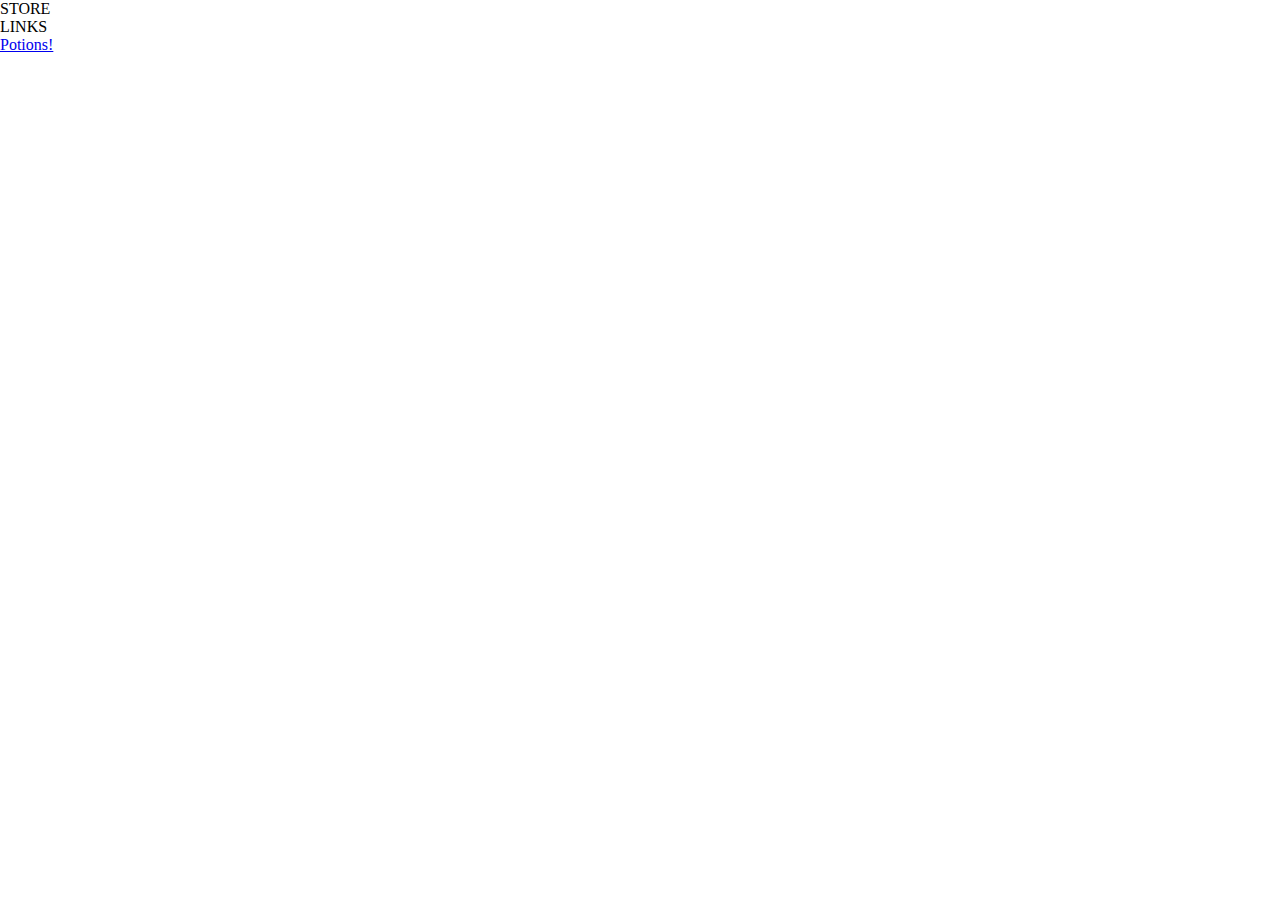
<file: index.html>
<!DOCTYPE html>
<html lang="en">

<head>
    <meta charset="UTF-8">
    <meta name="viewport" content="width=device-width, initial-scale=1.0">
    <meta http-equiv="X-UA-Compatible" content="ie=edge">
    <link href="https://fonts.googleapis.com/css2?family=Titillium+Web:wght@300&display=swap" rel="stylesheet">
    <link rel="stylesheet" href="./styles/reset.css">
    <link rel="stylesheet" href="./styles/style.css">
    <link rel="stylesheet" href="./styles/home.css">
    <title>Landing Page: Amelia Silverwind's Wondrous Whimsical Witch Wares!</title>
</head>

<body>
    <!-- This is going to be the landing page-->
    <main>
        <h1>STORE</h1>
        <h2>LINKS</h2>
        <a href="./potions/potion.html">Potions!</a> 
    </main>
    <script type="module" src="./app.js"></script>
    <script type="module" src="./localStoreUtils.js"></script>
</body>

</html>
</file>
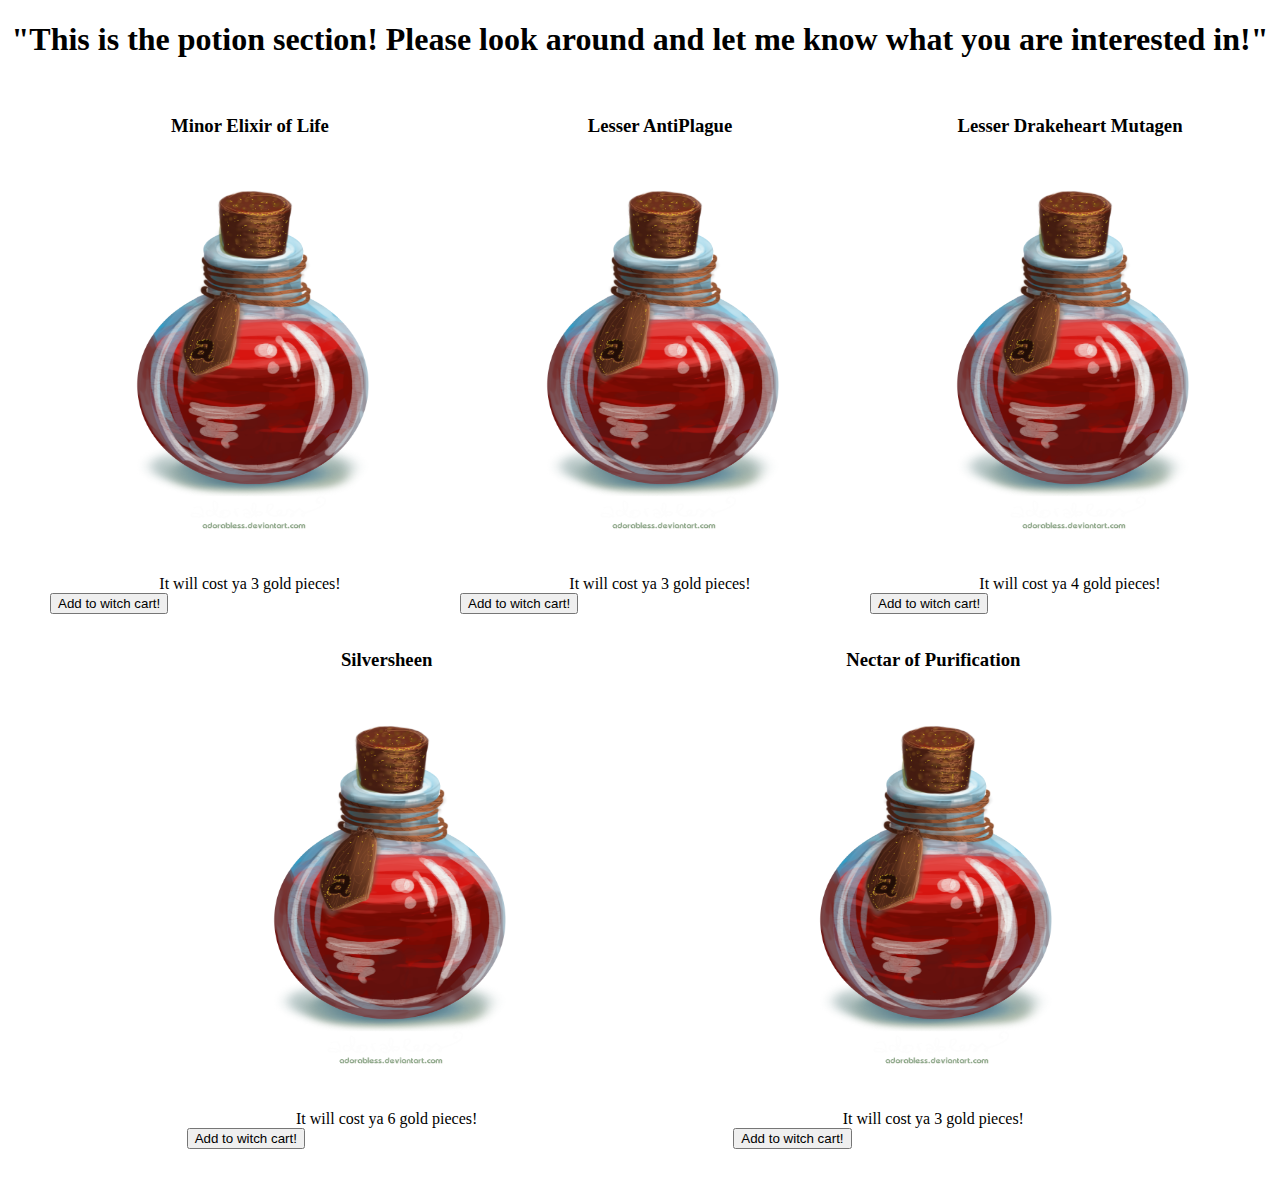
<file: potions/index.html>
<!DOCTYPE html>
<html lang="en">

<head>
    <meta charset="UTF-8">
    <meta name="viewport" content="width=device-width, initial-scale=1.0">
    <link rel="stylesheet" href="./potions.css">
    <title>Potions!</title>
</head>

<body>
    <header>
    </header>
    <main class="overall">
        <h1>"This is the potion section! Please look around and let me know what you are interested in!"</h1>
        <ul id="potion-list">
        </ul>
    </main>

    <script type="module" src="./inventory.js"></script>
    <script type="module" src="../data/potions.js"></script>
    <script type="module" src="./render-potions.js"></script>
</body>

</html>
</file>
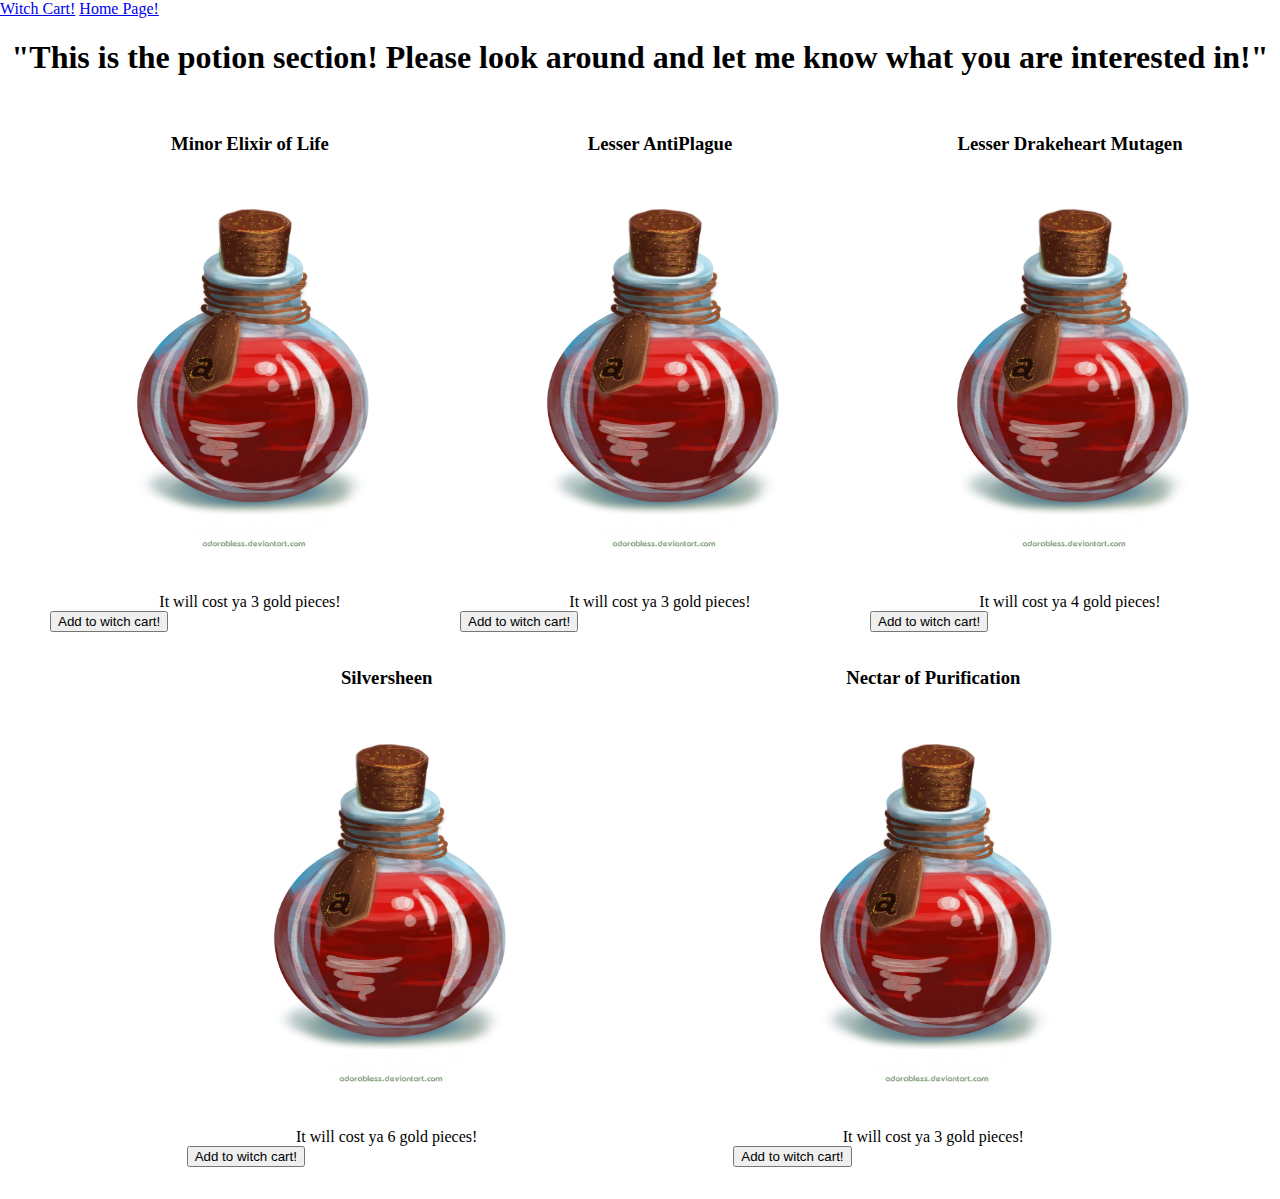
<file: potions/potion.html>
<!DOCTYPE html>
<html lang="en">

<head>
    <meta charset="UTF-8">
    <meta name="viewport" content="width=device-width, initial-scale=1.0">
    <link rel="stylesheet" href="./potions.css">
    <title>Potions!</title>
</head>

<body>
    <header>
        <a href="../Cart/cart.html">Witch Cart!</a>
        <a href="../index.html">Home Page!</a>
    </header>
    <main class="overall">
        <h1>"This is the potion section! Please look around and let me know what you are interested in!"</h1>
        <ul id="potion-list">
        </ul>
    </main>

    <script type="module" src="./inventory.js"></script>
</body>

</html>
</file>
<file: styles/style.css>
body, html {
    width: 100%;
    height: 100%;
    padding: 0;
    margin: 0;
}

* {
    box-sizing:border-box;
}
</file>
<file: styles/home.css>
/* add home page styles here */
</file>
<file: potions/potions.css>
body, html {
    width: 100%;
    height: 100%;
    padding: 0;
    margin: 0;
}

* {
    box-sizing:border-box;
}

.overall{
  display: flex;
  flex-direction: column;
  align-items: center;
  background-image: url("https://image.freepik.com/free-vector/wooden-shelves-background_108964-346.jpg");
  background-repeat: no-repeat;
  background-size: cover;
}

#potion-list{
  display: flex;
  flex-direction: row;
  text-align: center;
  align-items: center;
  justify-content: space-evenly;
  list-style-type: none;
  flex-wrap: wrap;
}

.potionImages{
  height: 400px;
  width: 400px;
}

.cartButton{
  display: block;
}
</file>
